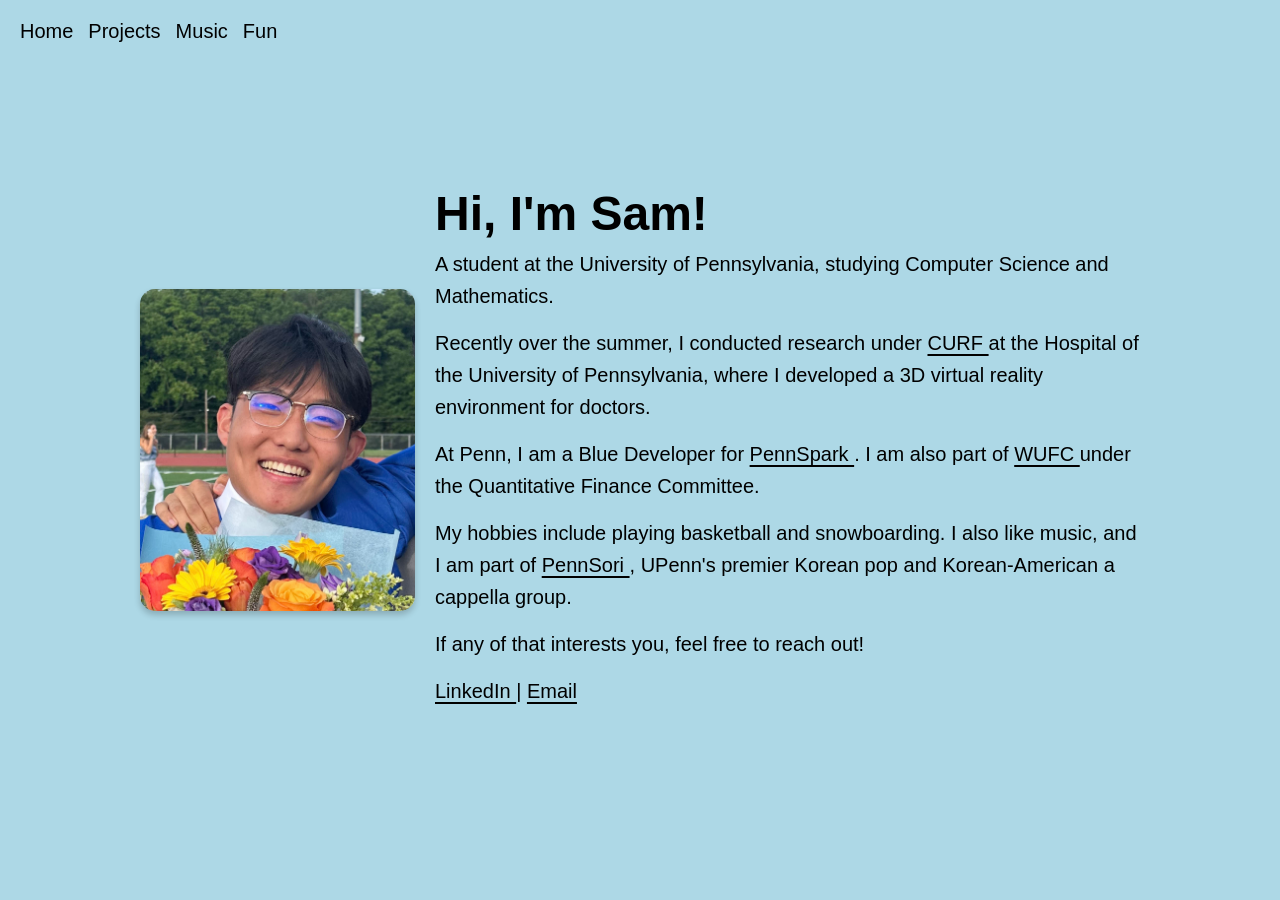
<file: index.html>
<!DOCTYPE html>
<html lang="en">
  <head>
    <meta charset="UTF-8">
    <meta name="viewport" content="width=device-width, initial-scale=1.0">
    <title>Sam's Personal Website</title>
    <style>
      body {
        background-color: lightblue;
        margin: 0;
        font-family: Futura, Arial, sans-serif;
        padding: 0;
        box-sizing: border-box;
      }

      .navbar {
        position: absolute;
        top: 20px;
        left: 20px;
        display: flex;
        gap: 15px;
      }

      .navbar a {
        text-decoration: none;
        font-size: 1.25rem;
        font: Futura, Arial, sans-serif;
        color: black;
      }

      .navbar a:hover {
        color: darkorange;
      }

      .container {
        display: flex;
        align-items: center;
        gap: 20px;
        max-width: 1000px;
        margin: 0 auto;
        height: 100vh;
      }

      img {
        width: 275px;
        height: auto;
        border-radius: 15px;
        box-shadow: 0 4px 6px rgba(0, 0, 0, 0.2);
      }

      .text {
        display: flex;
        flex-direction: column;
        justify-content: center;
      }

      .text a {
        text-decoration: underline;
        text-underline-offset: 4px;
        text-decoration-thickness: 2px;
        color: black;
      }

      .text a:hover {
        text-decoration: none;
        color: darkorange;
      }

      h1 {
        font-size: 3rem;
        margin: 0;
      }

      p {
        font-size: 1.25rem;
        margin: 7.5px 0;
        line-height: 1.6;
      }
    </style>
  </head>
  <body>
    <div class="navbar">
      <a href="#">Home</a>
      <a href="#">Projects</a>
      <a href="#">Music</a>
      <a href="#">Fun</a>
    </div>

    <div class="container">
      <img src="mypic.jpg" alt="Picture of Sam">

      <div class="text">
        <h1>Hi, I'm Sam!</h1>
        <p>
          A student at the University of Pennsylvania, studying Computer
          Science and Mathematics.
        </p>
        <p>
          Recently over the summer, I conducted research under
          <a
            href="https://curf.upenn.edu/"
            target="_blank"
            rel="noopener noreferrer"
          >
            CURF
          </a>
          at the Hospital of the University of Pennsylvania, where I developed a 3D
          virtual reality environment for doctors.
        </p>
        <p>
          At Penn, I am a Blue Developer for
          <a
            href="https://pennspark.org/about/"
            target="_blank"
            rel="noopener noreferrer"
          >
            PennSpark
          </a>.
          I am also part of
          <a
            href="https://www.whartonfinanceclub.com/"
            target="_blank"
            rel="noopener noreferrer"
          >
            WUFC
          </a>
          under the Quantitative Finance Committee.
        </p>
        <p>
          My hobbies include playing basketball and snowboarding. I also like
          music, and I am part of
          <a
            href="https://pennsori.net/about"
            target="_blank"
            rel="noopener noreferrer"
          >
            PennSori
          </a>,
          UPenn's premier Korean pop and Korean-American a cappella group.
        </p>
        <p>If any of that interests you, feel free to reach out!</p>
        <p>
          <a
            href="https://www.linkedin.com/in/seohyun-sam-park-54796828b/"
            target="_blank"
            rel="noopener noreferrer"
          >
            LinkedIn
          </a>
          <span>|</span>
          <a
            href="mailto:sampark@sas.upenn.edu"
            target="_blank"
            rel="noopener noreferrer"
          >
            Email
          </a>
        </p>
      </div>
    </div>
  </body>
</html>
</file>
